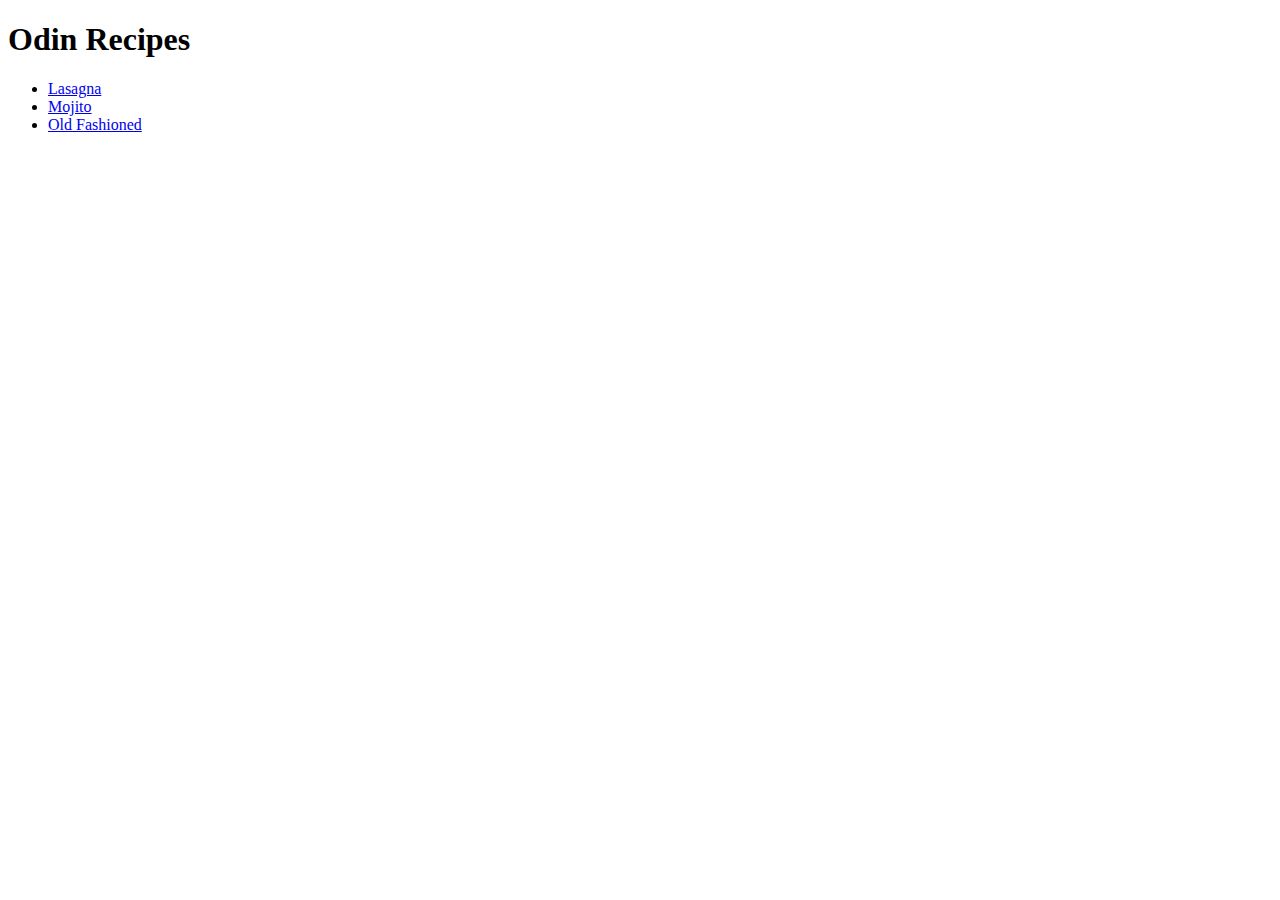
<file: index.html>
<!DOCTYPE html>
<html lang="en">
<head>
    <meta charset="UTF-8">
    <meta http-equiv="X-UA-Compatible" content="IE=edge">
    <meta name="viewport" content="width=device-width, initial-scale=1.0">
    <title>Odin Recipes</title>
</head>
<body>
    <h1>Odin Recipes</h1>
    <ul>
        <li><a href="./recipes/lasagna.html">Lasagna</a></li>
        <li><a href="./recipes/mojito.html">Mojito</a></li>
        <li><a href="./recipes/oldFashioned.html">Old Fashioned</a></li>
    </ul>
    
</body>
</html>
</file>
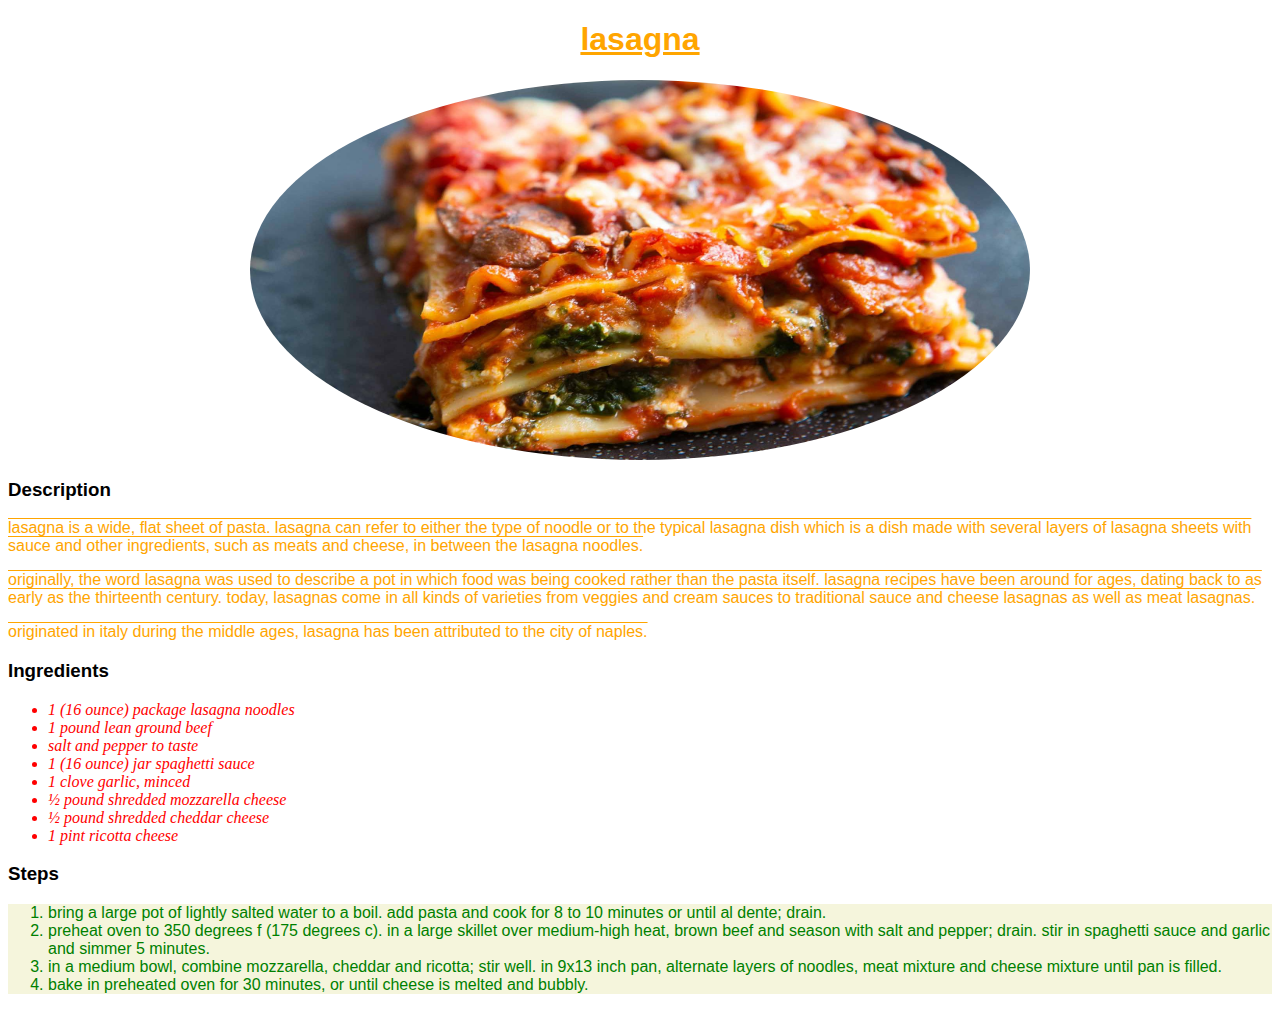
<file: recipes/lasagna.html>
<!DOCTYPE html>
<html lang="en">
<head>
    <meta charset="UTF-8">
    <meta http-equiv="X-UA-Compatible" content="IE=edge">
    <meta name="viewport" content="width=device-width, initial-scale=1.0">
    <title>Odin Recipes</title>
    <link rel="stylesheet" href="style.css">
</head>
<body>
    <h1 class="lasagna head">Lasagna</h1>
    <img src="./lasagna.jpg"
         width="780"
         height="380"
         alt="An image of a piece of lasagna"
         class="image">

    <h3 class="fancy">Description</h3>
    <p class="lasagna desc">Lasagna is a wide, flat sheet of pasta. Lasagna can refer to 
       either the type of noodle or to the typical lasagna dish which is a 
       dish made with several layers of lasagna sheets with sauce and other 
       ingredients, such as meats and cheese, in between 
       the lasagna noodles.</p>

    <p class="lasagna desc">Originally, the word lasagna was used to describe a pot 
        in which food was being cooked rather than the pasta itself.
        Lasagna recipes have been around for ages, dating back to as early 
        as the thirteenth century.  Today, lasagnas come in all kinds of 
        varieties from veggies and cream sauces to traditional sauce and 
        cheese lasagnas as well as meat lasagnas.</p>
        
    <p class="lasagna desc">Originated in Italy during the middle ages, lasagna has been 
        attributed to the city of Naples.</p>     
 
    <h3 class="fancy">Ingredients</h3>  
    <ul class="lasagna ingr">
        <li>1 (16 ounce) package lasagna noodles</li>
        <li>1 pound lean ground beef</li>
        <li>salt and pepper to taste</li>
        <li>1 (16 ounce) jar spaghetti sauce</li>
        <li>1 clove garlic, minced</li>
        <li>½ pound shredded mozzarella cheese</li>
        <li>½ pound shredded Cheddar cheese</li>
        <li>1 pint ricotta cheese</li>
    </ul>

    <h3 class="fancy">Steps</h3>
    <ol class="lasagna steps">
        <li>Bring a large pot of lightly salted water to a boil.
            Add pasta and cook for 8 to 10 minutes or until al dente; 
            drain.</li>
        <li>Preheat oven to 350 degrees F (175 degrees C).
             In a large skillet over medium-high heat, brown beef 
             and season with salt and pepper; drain. Stir in spaghetti 
             sauce and garlic and simmer 5 minutes.</li>
        <li>In a medium bowl, combine mozzarella, Cheddar and ricotta; 
            stir well. In 9x13 inch pan, alternate layers of noodles, 
            meat mixture and cheese mixture until pan is filled.</li> 
        <li>Bake in preheated oven for 30 minutes, or until cheese 
            is melted and bubbly.</li>    
    </ol>
    
</body>
</html>
</file>
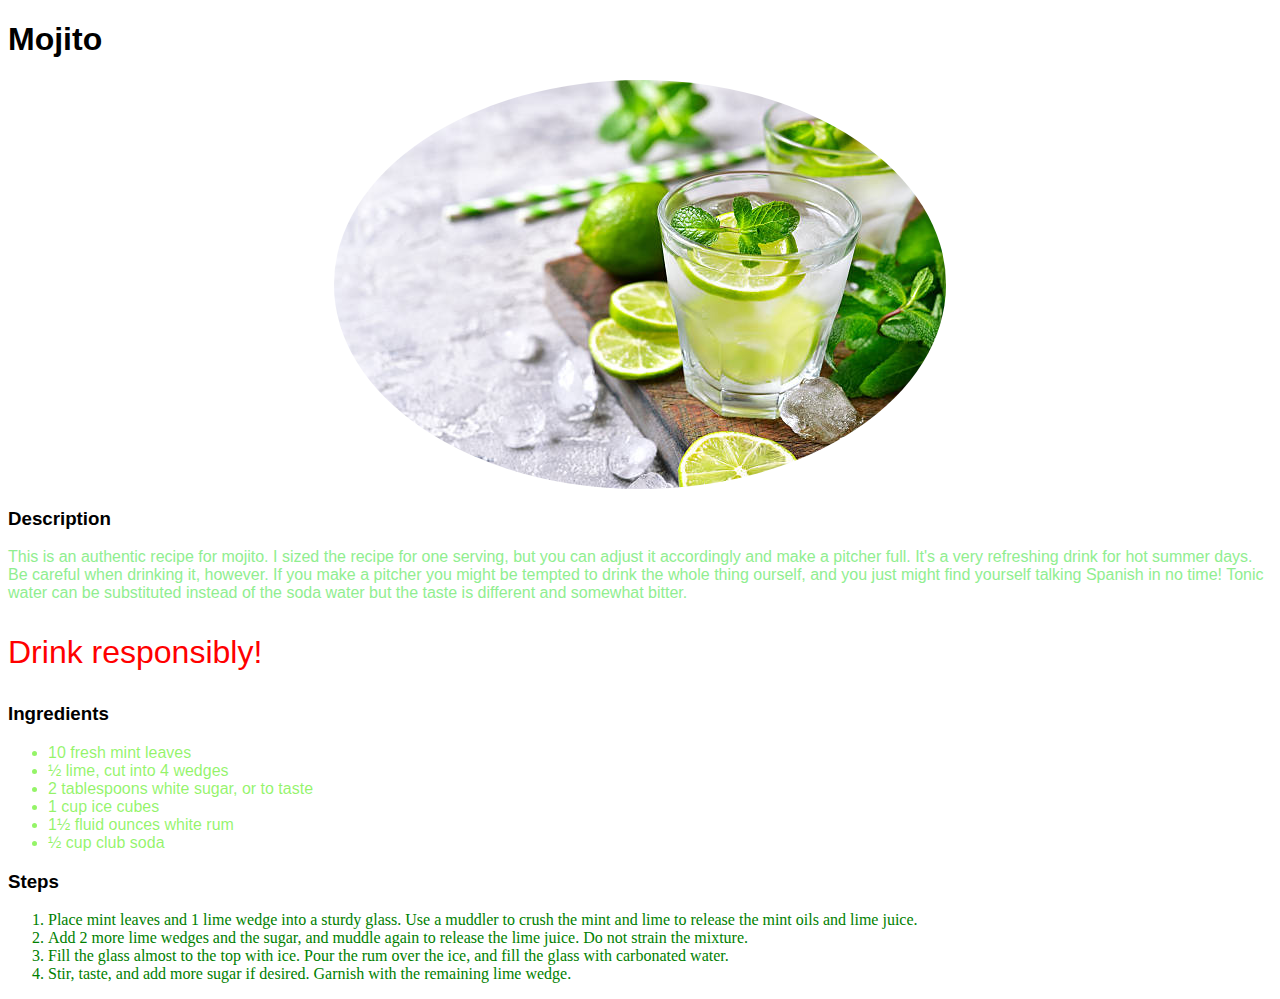
<file: recipes/mojito.html>
<!DOCTYPE html>
<html lang="en">
<head>
    <meta charset="UTF-8">
    <meta http-equiv="X-UA-Compatible" content="IE=edge">
    <meta name="viewport" content="width=device-width, initial-scale=1.0">
    <title>Odin Recipes</title>
    <link rel="stylesheet" href="style.css">
</head>
<body>
    <h1 class="mojito">Mojito</h1>
    <img src="./mojito.jpg"
         alt="An image of a Mojito"
         class="image">

    <h3 class="mojito">Description</h3>
    <p class="mojito desc">This is an authentic recipe for mojito. 
        I sized the recipe for one serving, but you can adjust it 
        accordingly and make a pitcher full. It's a very refreshing 
        drink for hot summer days. Be careful when drinking it, however. 
        If you make a pitcher you might be tempted to drink the whole thing 
        ourself, and you just might find yourself talking Spanish in no time!
        Tonic water can be substituted instead of the soda water but the 
        taste is different and somewhat bitter.</p>

    <p class="caution">Drink responsibly!</p>

    <h3 class="mojito">Ingredients</h3>
    <ul class="mojito ingr">
        <li>10 fresh mint leaves</li>
        <li>½ lime, cut into 4 wedges</li>
        <li>2 tablespoons white sugar, or to taste</li>
        <li>1 cup ice cubes</li>
        <li>1½ fluid ounces white rum</li>
        <li>½ cup club soda</li>
    </ul>
    
    <h3 class="mojito">Steps</h3>
    <ol class="mojito steps">
        <li>Place mint leaves and 1 lime wedge into 
            a sturdy glass. Use a muddler to crush the
            mint and lime to release the mint oils and
            lime juice. </li>
        <li>Add 2 more lime wedges and the sugar, and
            muddle again to release the lime juice. Do not
            strain the mixture.</li> 
        <li>Fill the glass almost to the top with ice. Pour 
            the rum over the ice, and fill the glass with 
            carbonated water. </li>     
        <li> Stir, taste, and add more sugar if desired. 
            Garnish with the remaining lime wedge.</li>    
    </ol>
    
</body>
</html>
</file>
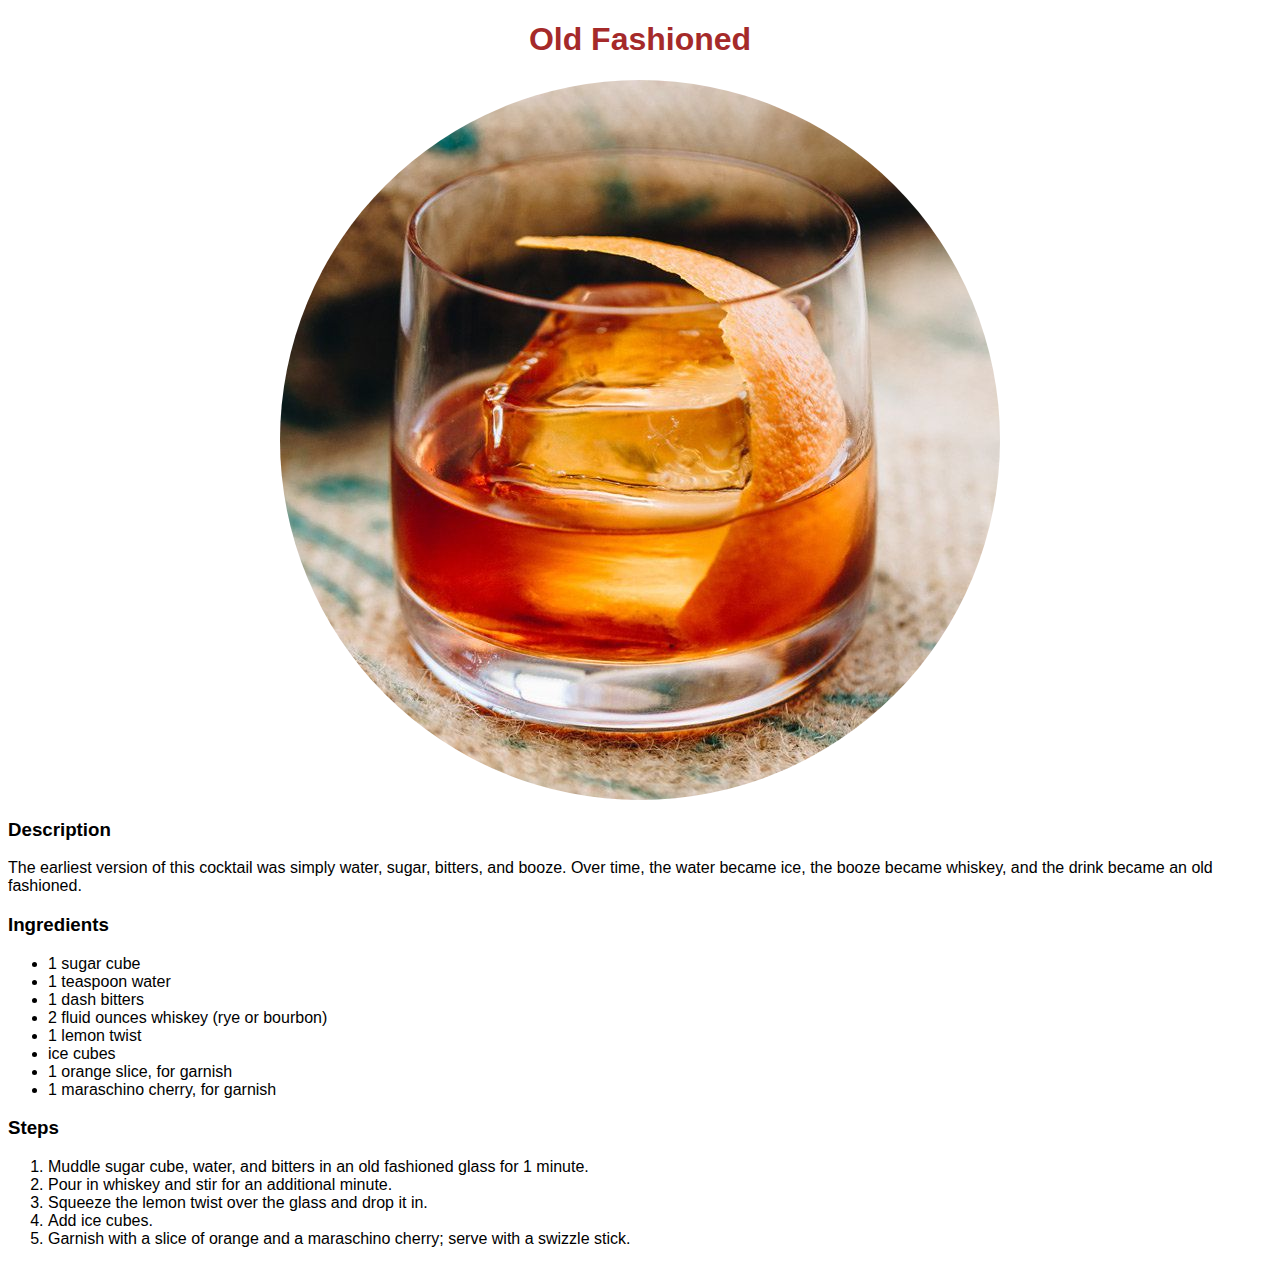
<file: recipes/oldFashioned.html>
<!DOCTYPE html>
<html lang="en">
<head>
    <meta charset="UTF-8">
    <meta http-equiv="X-UA-Compatible" content="IE=edge">
    <meta name="viewport" content="width=device-width, initial-scale=1.0">
    <title>Odin Recipes</title>
    <link rel="stylesheet" href="style.css">
</head>
<body>
    <h1 class="old head">Old Fashioned</h1>
    <img src="./oldFashioned.jpg"
         alt="An image of an Old Fashioned Cocktail"
         class="image">
    
    <h3 class="old">Description</h3>
    <p class="fancy">The earliest version of this cocktail was simply water, 
        sugar, bitters, and booze. Over time, the water became 
        ice, the booze became whiskey, and the drink became an 
        old fashioned.</p>
    
    <h3 class="old">Ingredients</h3>
    <ul class="fancy">
        <li>1 sugar cube</li>
        <li>1 teaspoon water</li>
        <li>1 dash bitters</li>
        <li>2 fluid ounces whiskey (rye or bourbon)</li>
        <li>1 lemon twist</li>
        <li>ice cubes</li>
        <li>1 orange slice, for garnish</li>
        <li>1 maraschino cherry, for garnish</li>
    </ul>

    <h3 class="old">Steps</h3>
    <ol class="fancy">
        <li>Muddle sugar cube, water, and bitters in an old 
            fashioned glass for 1 minute. </li>
        <li>Pour in whiskey and stir for an additional minute.</li>
        <li>Squeeze the lemon twist over the glass and drop it in.</li>
        <li>Add ice cubes.</li>
        <li>Garnish with a slice of orange and a maraschino cherry; 
            serve with a swizzle stick.</li>
    </ol>
</body>
</html>
</file>
<file: recipes/style.css>
.lasagna {
  text-transform: lowercase; 
}

.head {
  text-decoration-line: underline;
  color: orange;
  text-align: center;
  font-family: 'Franklin Gothic Medium', 'Arial Narrow', Arial, sans-serif;
}

.lasagna.desc {
  text-decoration-line: overline;
  color: orange;
  font-family: Impact, Haettenschweiler, 'Arial Narrow Bold', sans-serif;
}

.lasagna.ingr {
  color: red;
  font-style: oblique;
}

.lasagna.steps {
  background-color: beige;
  color: green;
  font-family: 'Segoe UI', Tahoma, Geneva, Verdana, sans-serif;
}

.fancy {
  font-family: 'Segoe UI', Tahoma, Geneva, Verdana, sans-serif;
}

.image {
  border-radius: 50%;
  display: block;
  margin-left: auto;
  margin-right: auto;
}

.mojito {
  font-family: 'Franklin Gothic Medium', 'Arial Narrow', Arial, sans-serif;
}

.caution {
  font-family: Impact, Haettenschweiler, 'Arial Narrow Bold', sans-serif;
  color: red;
  font-size: xx-large;
}

.mojito.desc {
  color: lightgreen;
  font-family: 'Trebuchet MS', 'Lucida Sans Unicode', 'Lucida Grande', 'Lucida Sans', Arial, sans-serif;
}

.mojito.steps {
  color: green;
  font-family: Cambria, Cochin, Georgia, Times, 'Times New Roman', serif;
}

.mojito.ingr {
  color: rgba(75, 236, 0, 0.596); 
}

.old.head {
  color: rgba(255, 140, 0, 0.767);
}

.old {
  font-family: Arial, Helvetica, sans-serif;
}

.old.head {
  color: brown;
  text-decoration: none;
}
</file>
